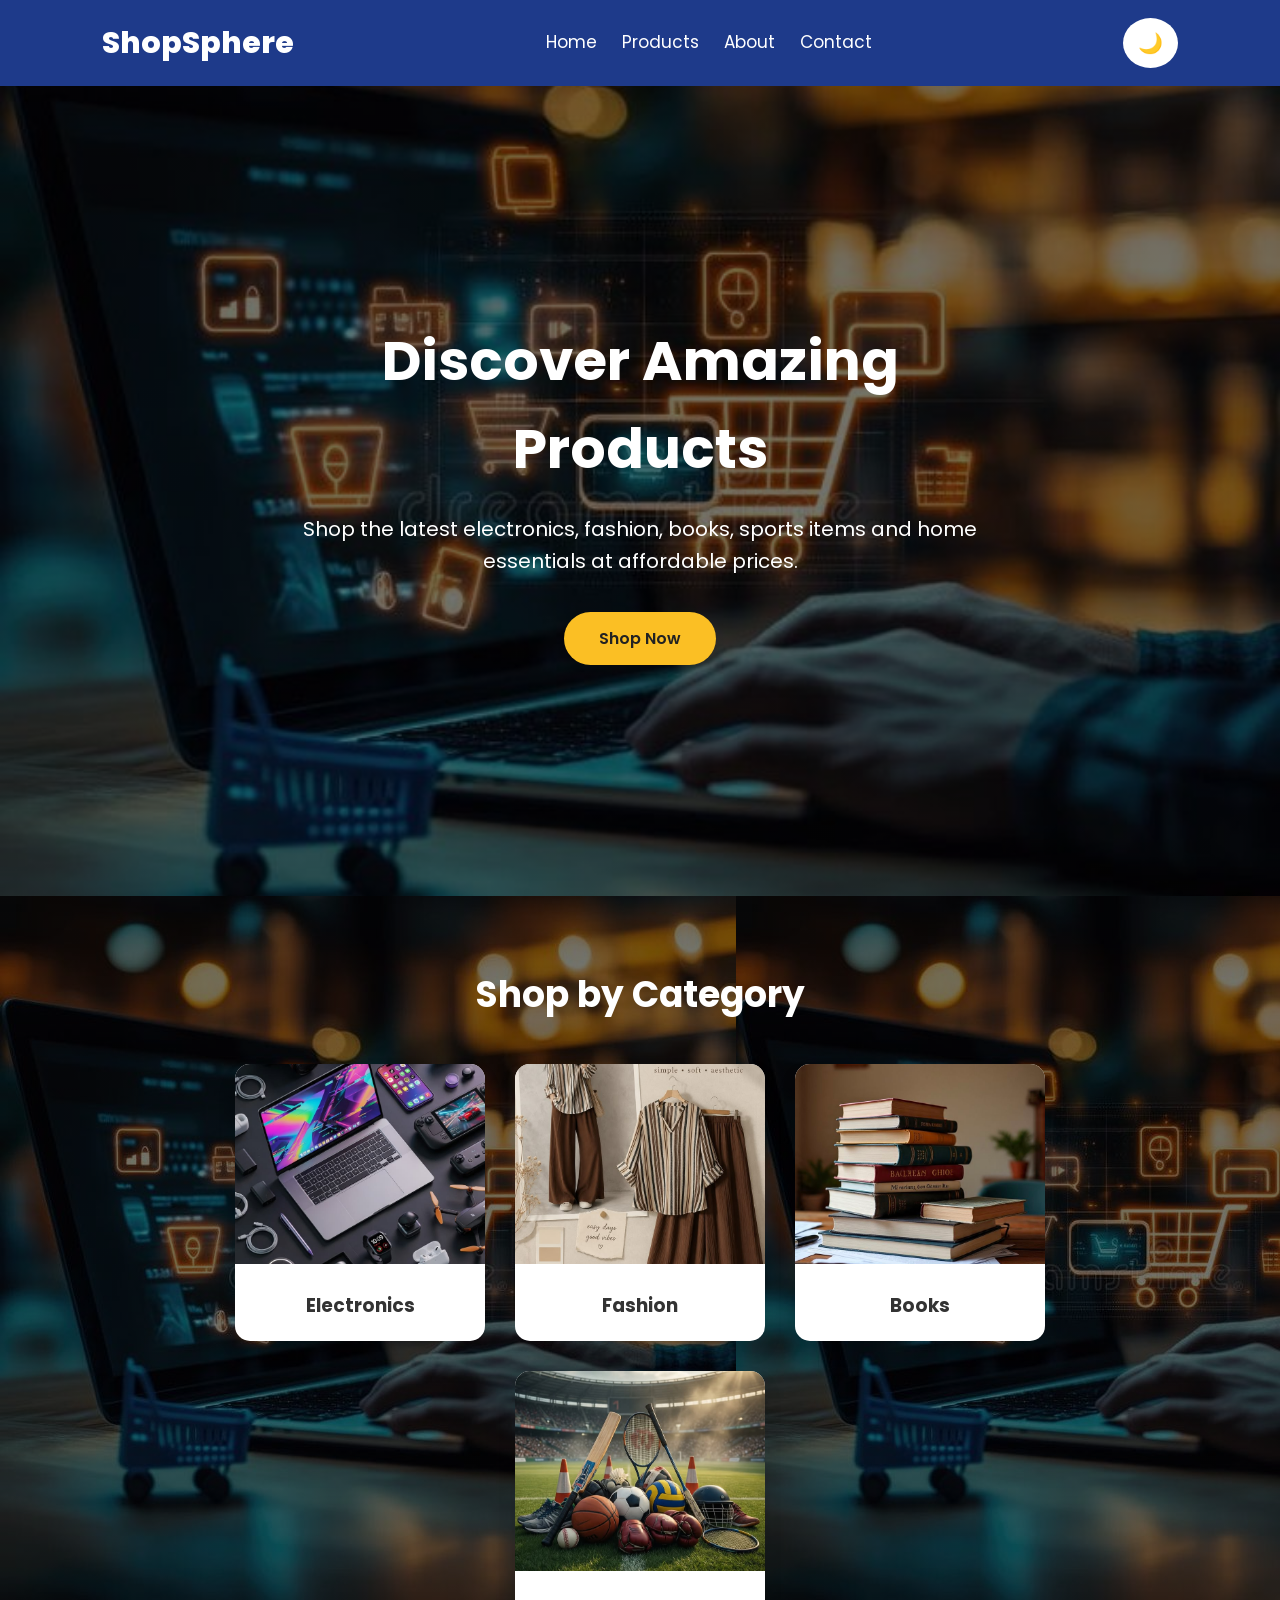
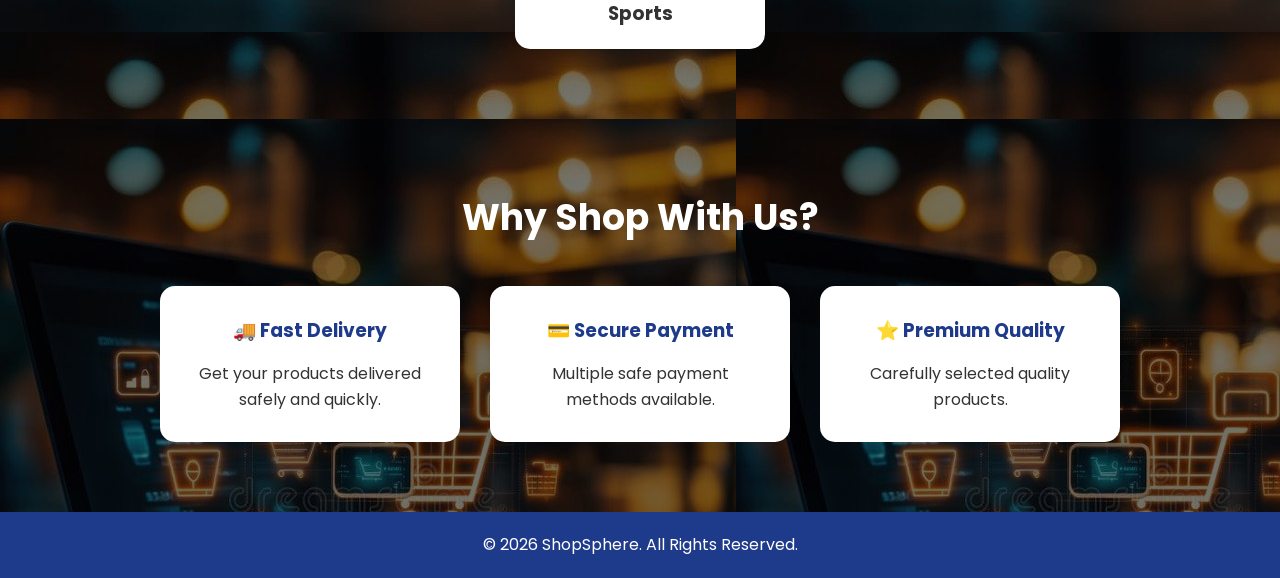
<file: index.html>
<!DOCTYPE html>
<html lang="en">
<head>
    <meta charset="UTF-8">
    <meta name="viewport" content="width=device-width, initial-scale=1.0">
    <title>ShopSphere | Home</title>

    <link rel="stylesheet" href="index.css">

    <link rel="preconnect" href="https://fonts.googleapis.com">
    <link href="https://fonts.googleapis.com/css2?family=Poppins:wght@300;400;500;600;700&display=swap" rel="stylesheet">
</head>

<body>

<header>

<nav class="navbar">

<h2 class="logo">ShopSphere</h2>

<ul class="nav-links">

<li><a href="index.html" class="active">Home</a></li>

<li><a href="products.html">Products</a></li>

<li><a href="about.html">About</a></li>

<li><a href="contact.html">Contact</a></li>

</ul>

<button id="themeToggle" class="theme-btn">
    🌙
</button>

</nav>

</header>

<section class="hero">

<div class="hero-content">

<h1>Discover Amazing Products</h1>

<p>
Shop the latest electronics, fashion, books,
sports items and home essentials at affordable prices.
</p>

<a href="products.html" class="btn">
Shop Now
</a>

</div>

</section>

<section class="categories">

<h2>Shop by Category</h2>

<div class="category-container">

<div class="category-card">
<img src="electronics.jpg" alt="">
<h3>Electronics</h3>
</div>

<div class="category-card">
<img src="fashion.jpg" alt="">
<h3>Fashion</h3>
</div>

<div class="category-card">
<img src="books.jpg" alt="">
<h3>Books</h3>
</div>

<div class="category-card">
<img src="sports.jpg" alt="">
<h3>Sports</h3>
</div>

</div>

</section>

<section class="features">

<h2>Why Shop With Us?</h2>

<div class="feature-container">

<div class="feature-box">

<h3>🚚 Fast Delivery</h3>

<p>
Get your products delivered safely and quickly.
</p>

</div>

<div class="feature-box">

<h3>💳 Secure Payment</h3>

<p>
Multiple safe payment methods available.
</p>

</div>

<div class="feature-box">

<h3>⭐ Premium Quality</h3>

<p>
Carefully selected quality products.
</p>

</div>

</div>

</section>

<footer>

<p>

© 2026 ShopSphere. All Rights Reserved.

</p>

</footer>

<script src="theme.js"></script>

</body>

</html>
</file>
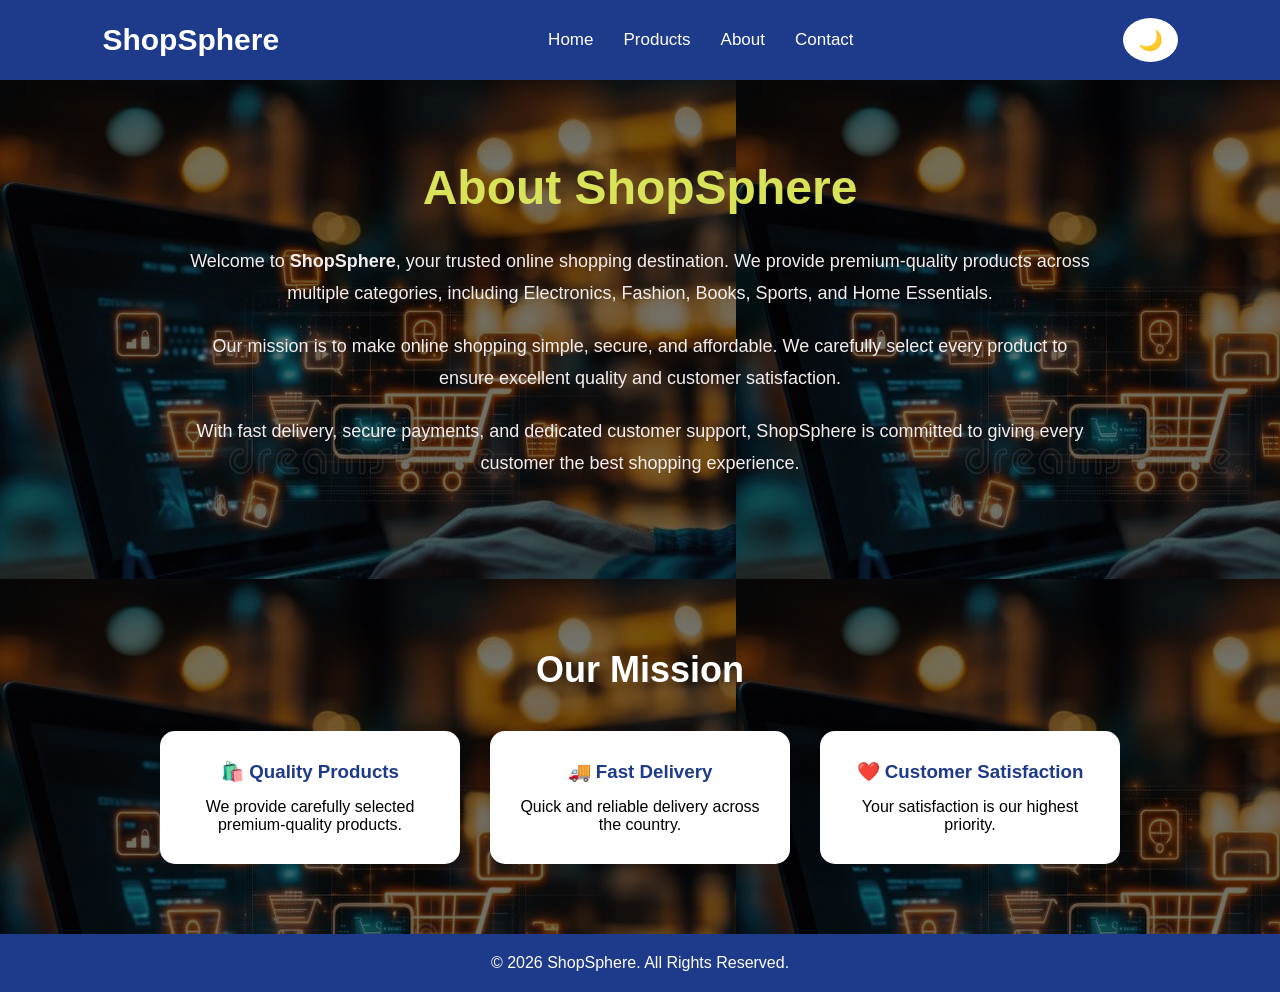
<file: about.html>
<!DOCTYPE html>
<html lang="en">

<head>
    <meta charset="UTF-8">
    <meta name="viewport" content="width=device-width, initial-scale=1.0">
    <title>About Us | ShopSphere</title>

    <link rel="stylesheet" href="about.css">
</head>

<body>

    <header>
        <nav class="navbar">

            <h2 class="logo">ShopSphere</h2>

            <ul class="nav-links">
                <li><a href="index.html">Home</a></li>
                <li><a href="products.html">Products</a></li>
                <li><a href="about.html" class="active">About</a></li>
                <li><a href="contact.html">Contact</a></li>
            </ul>

            <button id="themeToggle" class="theme-btn">
    🌙
</button>
        </nav>
    </header>

    <section class="about">

        <div class="about-content">

            <h1>About ShopSphere</h1>

            <p>
                Welcome to <strong>ShopSphere</strong>, your trusted online shopping destination.
                We provide premium-quality products across multiple categories, including
                Electronics, Fashion, Books, Sports, and Home Essentials.
            </p>

            <p>
                Our mission is to make online shopping simple, secure, and affordable.
                We carefully select every product to ensure excellent quality and customer satisfaction.
            </p>

            <p>
                With fast delivery, secure payments, and dedicated customer support,
                ShopSphere is committed to giving every customer the best shopping experience.
            </p>

        </div>

    </section>

    <section class="features">

        <h2>Our Mission</h2>

        <div class="feature-container">

            <div class="feature-box">
                <h3>🛍️ Quality Products</h3>
                <p>We provide carefully selected premium-quality products.</p>
            </div>

            <div class="feature-box">
                <h3>🚚 Fast Delivery</h3>
                <p>Quick and reliable delivery across the country.</p>
            </div>

            <div class="feature-box">
                <h3>❤️ Customer Satisfaction</h3>
                <p>Your satisfaction is our highest priority.</p>
            </div>

        </div>

    </section>

    <footer>

        <p>
            © 2026 ShopSphere. All Rights Reserved.
        </p>

    </footer>

    <script src="theme.js"></script>
</body>

</html>
</file>
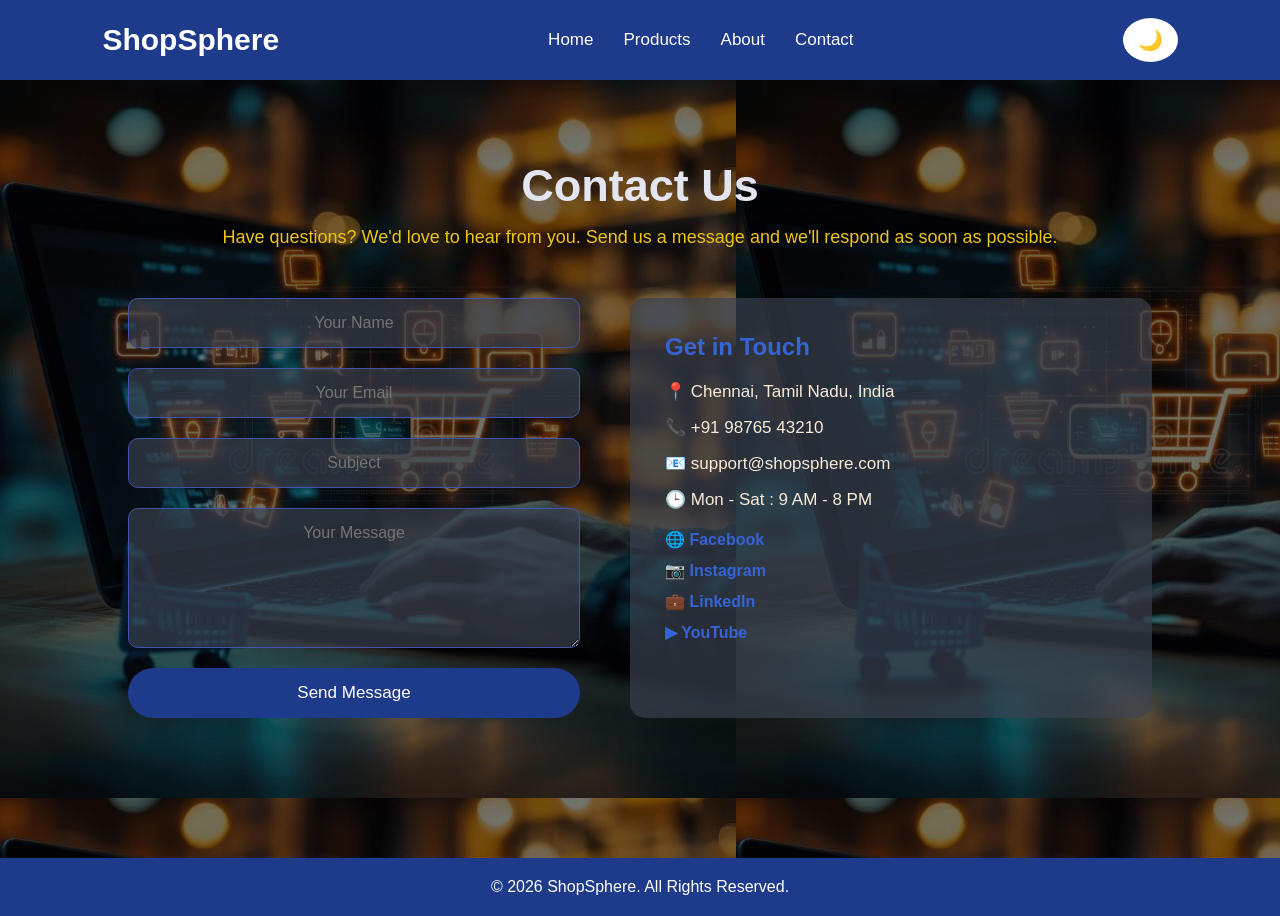
<file: contact.html>
<!DOCTYPE html>
<html lang="en">
<head>
<meta charset="UTF-8">
<meta name="viewport" content="width=device-width, initial-scale=1.0">
<title>Contact Us | ShopSphere</title>

<link rel="stylesheet" href="contact.css">

</head>
<body>

<header>

<nav class="navbar">

<h2 class="logo">ShopSphere</h2>

<ul class="nav-links">

<li><a href="index.html">Home</a></li>

<li><a href="products.html">Products</a></li>

<li><a href="about.html">About</a></li>

<li><a href="contact.html" class="active">Contact</a></li>

</ul>

<button id="themeToggle" class="theme-btn">
    🌙
</button>

</nav>

</header>

<section class="contact">

<h1>Contact Us</h1>

<p class="contact-text">
Have questions? We'd love to hear from you.
Send us a message and we'll respond as soon as possible.
</p>

<div class="contact-container">

<div class="contact-form">

<form>

<input type="text" placeholder="Your Name"  required>

<input type="email" placeholder="Your Email"  required>

<input type="text" placeholder="Subject" >

<textarea rows="6" placeholder="Your Message" ></textarea>

<button type="submit">Send Message</button>

</form>

</div>

<div class="contact-info">

<h2>Get in Touch</h2>

<p>📍 Chennai, Tamil Nadu, India</p>

<p>📞 +91 98765 43210</p>

<p>📧 support@shopsphere.com</p>

<p>🕒 Mon - Sat : 9 AM - 8 PM</p>

<div class="social">

<a href="#">🌐 Facebook</a>

<a href="#">📷 Instagram</a>

<a href="#">💼 LinkedIn</a>

<a href="#">▶ YouTube</a>

</div>

</div>

</div>

</section>

<footer>

<p>

© 2026 ShopSphere. All Rights Reserved.

</p>

</footer>
<script src="theme.js"></script>
</body>
</html>
</file>
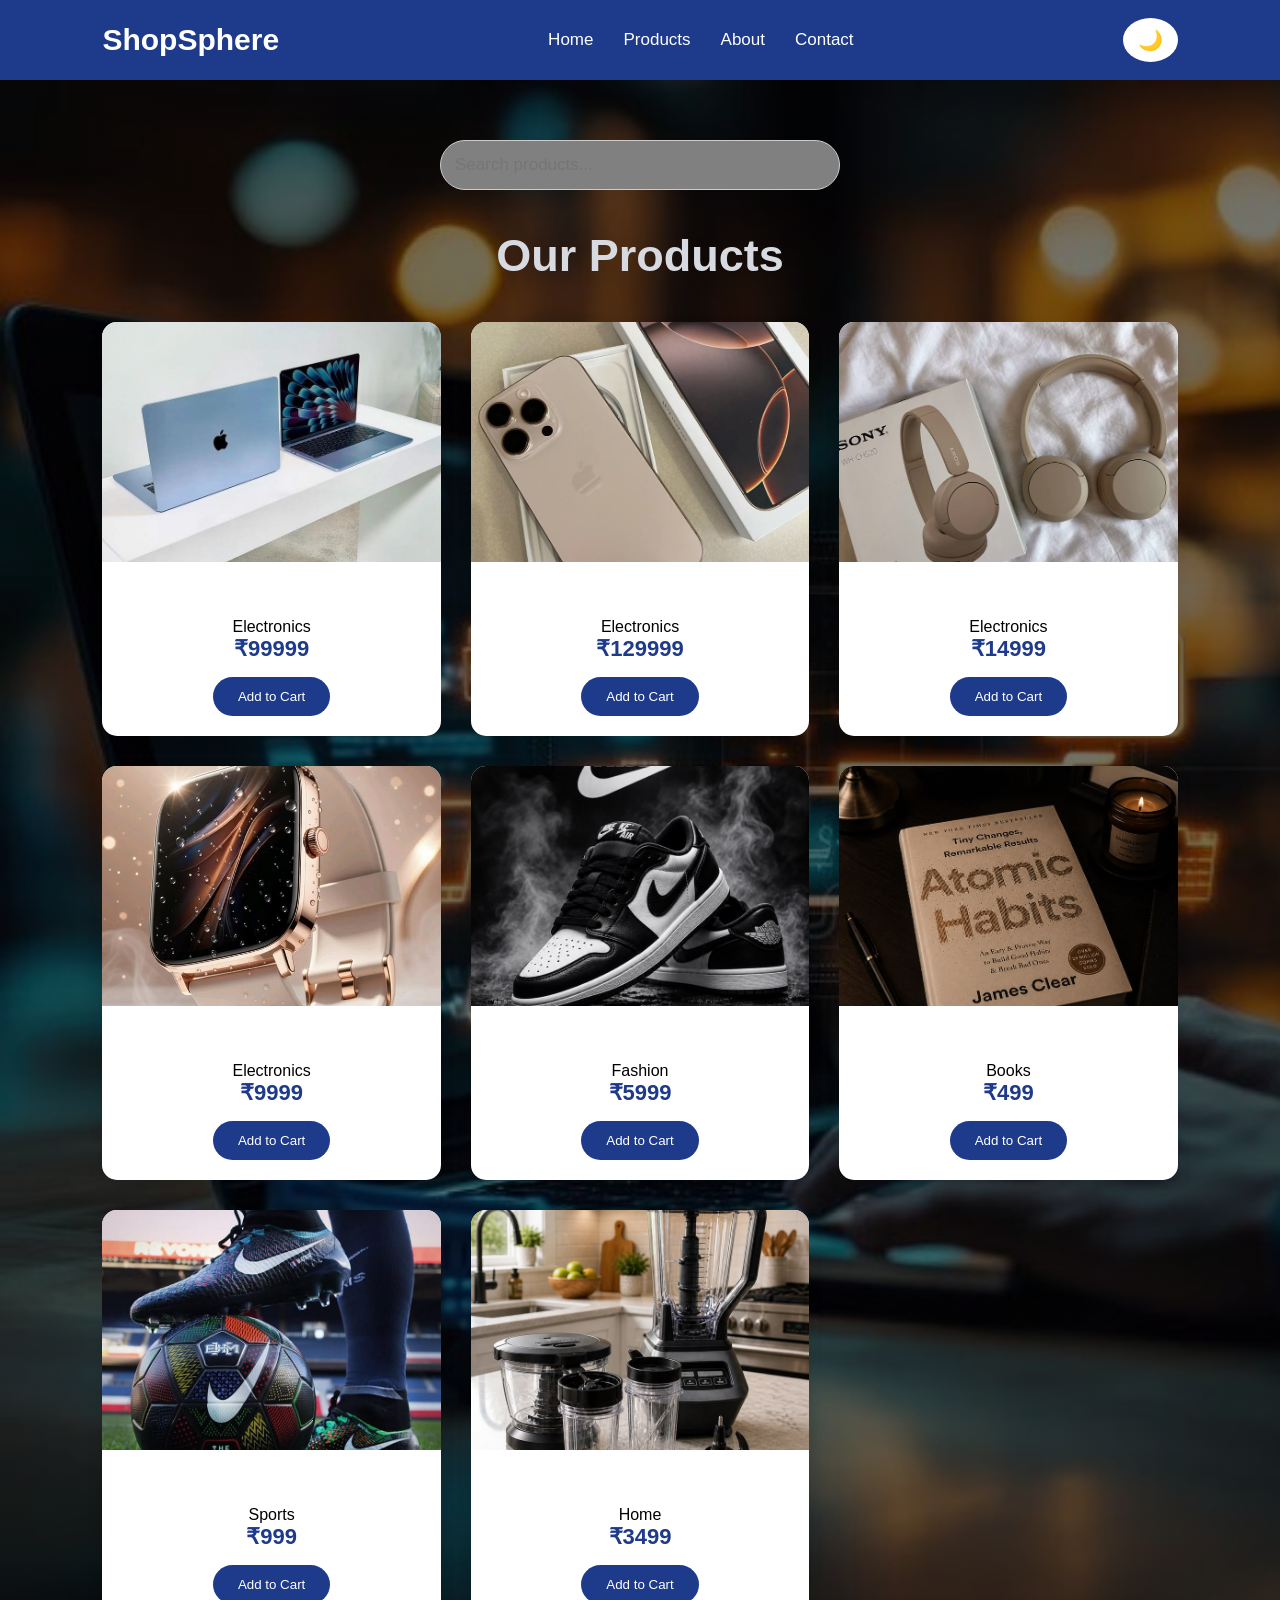
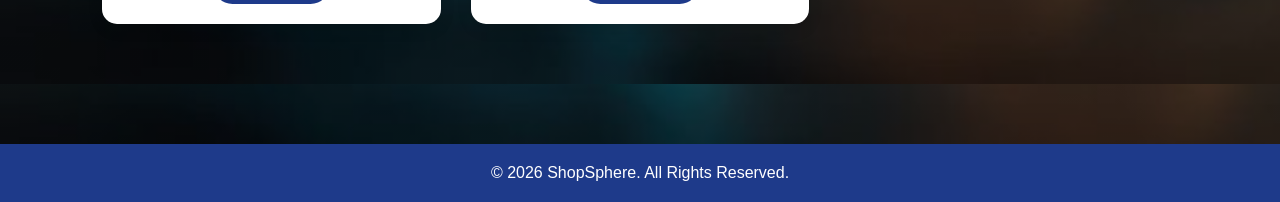
<file: products.html>
<!DOCTYPE html>
<html lang="en">
<head>
    <meta charset="UTF-8">
    <meta name="viewport" content="width=device-width, initial-scale=1.0">
    <title>ShopSphere | Products</title>
    <link rel="stylesheet" href="products.css">
</head>
<body>

<header>
    <nav class="navbar">
        <h2 class="logo">ShopSphere</h2>

        <ul class="nav-links">
            <li><a href="index.html">Home</a></li>
            <li><a href="products.html" class="active">Products</a></li>
            <li><a href="about.html">About</a></li>
            <li><a href="contact.html">Contact</a></li>
        </ul>

        <button id="themeToggle" class="theme-btn">
    🌙
</button>
    </nav>
</header>

<section class="products">
<div class="search-box">


<input
type="text"
id="search"
placeholder="Search products..."
style="color: yellow;">
</div>

<h1>Our Products</h1>

<div class="product-container">

<div class="card">
<img src="laptop.jpg" alt="">
<h3>MacBook Air M4</h3>
<p class="price">₹99,999</p>
<button>Add to Cart</button>
</div>

<div class="card">
<img src="mobile.jpg" alt="">
<h3>iPhone 16 Pro</h3>
<p class="price">₹1,29,999</p>
<button>Add to Cart</button>
</div>

<div class="card">
<img src="headphone.jpg" alt="">
<h3>Sony Headphones</h3>
<p class="price">₹14,999</p>
<button>Add to Cart</button>
</div>

<div class="card">
<img src="watch.jpg" alt="">
<h3>Smart Watch</h3>
<p class="price">₹9,999</p>
<button>Add to Cart</button>
</div>

<div class="card">
<img src="shoes.jpg" alt="">
<h3>Nike Shoes</h3>
<p class="price">₹5,999</p>
<button>Add to Cart</button>
</div>

<div class="card">
<img src="book.jpg" alt="">
<h3>Atomic Habits</h3>
<p class="price">₹499</p>
<button>Add to Cart</button>
</div>

<div class="card">
<img src="football.jpg" alt="">
<h3>Football</h3>
<p class="price">₹999</p>
<button>Add to Cart</button>
</div>

<div class="card">
<img src="blender.jpg" alt="">
<h3>Blender</h3>
<p class="price">₹3,499</p>
<button>Add to Cart</button>
</div>

</div>

</section>

<footer>
<p>© 2026 ShopSphere. All Rights Reserved.</p>
</footer>

<script src="data.js"></script>
<script src="products.js"></script>
<script src="theme.js"></script>
</body>
</html>
</file>
<file: index.css>
@import url('https://fonts.googleapis.com/css2?family=Poppins:wght@300;400;500;600;700&display=swap');

*{
    margin:0;
    padding:0;
    box-sizing:border-box;
    font-family:'Poppins',sans-serif;
}

body{
    background:#f4f7fb;
    color:#333;
    line-height:1.6;
}



.navbar{
    display:flex;
    justify-content:space-between;
    align-items:center;
    padding:18px 8%;
    background:#1e3a8a;
    position:sticky;
    top:0;
    z-index:100;
}


.logo{
    color:#fff;
    font-size:30px;
    font-weight:800;
}

.nav-links{
    list-style:none;
    display:flex;
    gap:25px;
}

.nav-links a{
    text-decoration:none;
    color:white;
    font-size:17px;
    transition:.3s;
   
}

.nav-links a:hover{
      background-color:#fbbf24 ;

}
.nav-links .active{
    
   color: white;
}



.hero{
    height:90vh;
    background:linear-gradient(rgba(0,0,0,.55),rgba(0,0,0,.55)),
    url("banner.jpg");
    background-size:cover;
    background-position:center;
    display:flex;
    justify-content:center;
    align-items:center;
    text-align:center;
    color:white;
}

.hero-content{
    width:80%;
    max-width:700px;
}

.hero h1{
    font-size:55px;
    margin-bottom:20px;
}

.hero p{
    font-size:20px;
    margin-bottom:35px;
}

.btn{
    display:inline-block;
    padding:14px 35px;
    background:#fbbf24;
    color:#222;
    text-decoration:none;
    font-weight:600;
    border-radius:40px;
    transition:.3s;
}

.btn:hover{
    background:#f59e0b;
    transform:translateY(-3px);
}

/* Categories */

.categories{
    padding:70px 8%;
    background:linear-gradient(rgba(0,0,0,.55),rgba(0,0,0,.55)),
    url("banner.jpg");
}

.categories h2{
    text-align:center;
    margin-bottom:40px;
    font-size:36px;
     color:white;
}

.category-container{
    display:flex;
    justify-content:center;
    gap:30px;
    flex-wrap:wrap;
}

.category-card{
    width:250px;
    background:white;
    border-radius:15px;
    overflow:hidden;
    box-shadow:0 10px 20px rgba(0,0,0,.08);
    transition:.3s;
}

.category-card:hover{
    transform:translateY(-8px);
}

.category-card img{
    width:100%;
    height:200px;
    object-fit:cover;
}

.category-card h3{
    text-align:center;
    padding:20px;
}

/* Features */

.features{
    padding:70px 8%;
    background:#eef3ff;
    background:linear-gradient(rgba(0,0,0,.55),rgba(0,0,0,.55)),
    url("banner.jpg");
}

.features h2{
    color:white;
    text-align:center;
    margin-bottom:40px;
    font-size:36px;
}

.feature-container{
    display:flex;
    gap:30px;
    justify-content:center;
    flex-wrap:wrap;
}

.feature-box{
    width:300px;
    background:white;
    border-radius:15px;
    padding:30px;
    text-align:center;
    box-shadow:0 10px 20px rgba(0,0,0,.08);
    transition:.3s;
}

.feature-box:hover{
    transform:translateY(-8px);
}

.feature-box h3{
    margin-bottom:15px;
    color:#1e3a8a;
}


.theme-btn{
    background:white;
    border:none;
    padding:10px 15px;
    border-radius:50%;
    cursor:pointer;
    font-size:20px;
    transition:.3s;
}

.theme-btn:hover{
    transform:scale(1.1);
}

.dark-mode{
    background:#121212;
    color:white;
}

.dark-mode .navbar{
    background:#1f1f1f;
}

.dark-mode .card{
    background:#2c2c2c;
    color:white;
}

.dark-mode footer{
    background:#1f1f1f;
}

.dark-mode .feature-box,
.dark-mode .category-card{
    background:#2c2c2c;
    color:white;
}

.dark-mode .contact-info{
    background:#2c2c2c;
    color:white;
}

.dark-mode input,
.dark-mode textarea{
    background:#333;
    color:white;
    border:1px solid #555;
}
/* Footer */

footer{
    background:#1e3a8a;
    color:white;
    text-align:center;
    padding:20px;
}

/* Responsive */

@media(max-width:768px){

.navbar{
    flex-direction:column;
    gap:15px;
}

.nav-links{
    flex-direction:column;
    align-items:center;
}

.hero h1{
    font-size:38px;
}

.hero p{
    font-size:17px;
}

.category-card,
.feature-box{
    width:100%;
}
}
</file>
<file: about.css>
/* About Page */
*{
margin:0;
padding:0;
box-sizing:border-box;
font-family:Poppins,sans-serif;
}

body{
background:#f5f7fa;
}

.navbar{
display:flex;
justify-content:space-between;
align-items:center;
padding:18px 8%;
background:#1e3a8a;
}

.logo{
color:#fff;
font-size:30px;
font-weight:bold;
}

.nav-links{
display:flex;
list-style:none;
gap:30px;
}

.nav-links a{
text-decoration:none;
color:#fff;
font-size:17px;
transition:.3s;
}

.nav-links a:hover,
.active{
color:#fbbf24;
}

.about{
    padding:80px 10%;
    background:#f5f7fa;
     background:linear-gradient(rgba(0,0,0,.55),rgba(0,0,0,.55)),
    url("banner.jpg");
}

.about-content{
    max-width:900px;
    margin:auto;
    text-align:center;
}

.about h1{
    font-size:48px;
    color:#d9e359;
    margin-bottom:30px;
}

.about p{
    font-size:18px;
    margin-bottom:20px;
    color:#f5eded;
    line-height:1.8;
}
.features{
    padding:70px 8%;
    background:#eef3ff;
    background:linear-gradient(rgba(0,0,0,.55),rgba(0,0,0,.55)),
    url("banner.jpg");
}

.features h2{
    color:white;
    text-align:center;
    margin-bottom:40px;
    font-size:36px;
}

.feature-container{
    display:flex;
    gap:30px;
    justify-content:center;
    flex-wrap:wrap;
}

.feature-box{
    width:300px;
    background:white;
    border-radius:15px;
    padding:30px;
    text-align:center;
    box-shadow:0 10px 20px rgba(0,0,0,.08);
    transition:.3s;
}

.feature-box:hover{
    transform:translateY(-8px);
}

.feature-box h3{
    margin-bottom:15px;
    color:#1e3a8a;
}

/* Footer */

footer{
    background:#1e3a8a;
    color:white;
    text-align:center;
    padding:20px;
}

.theme-btn{
    background:white;
    border:none;
    padding:10px 15px;
    border-radius:50%;
    cursor:pointer;
    font-size:20px;
    transition:.3s;
}

.theme-btn:hover{
    transform:scale(1.1);
}

.dark-mode{
    background:#121212;
    color:white;
}

.dark-mode .navbar{
    background:#1f1f1f;
}

.dark-mode .card{
    background:#2c2c2c;
    color:white;
}

.dark-mode footer{
    background:#1f1f1f;
}

.dark-mode .feature-box,
.dark-mode .category-card{
    background:#2c2c2c;
    color:white;
}

.dark-mode .contact-info{
    background:#2c2c2c;
    color:white;
}

.dark-mode input,
.dark-mode textarea{
    background:#333;
    color:white;
    border:1px solid #555;
}

/* Responsive */

@media(max-width:768px){

.navbar{
    flex-direction:column;
    gap:15px;
}

.nav-links{
    flex-direction:column;
    align-items:center;
}

.hero h1{
    font-size:38px;
}

.hero p{
    font-size:17px;
}

.category-card,
.feature-box{
    width:100%;
}
}
</file>
<file: contact.css>
*{
margin:0;
padding:0;
box-sizing:border-box;
font-family:Poppins,sans-serif;
}

body{
background:#f5f7fa;
background:linear-gradient(rgba(0,0,0,.55),rgba(0,0,0,.55)),
    url("banner.jpg");
}

.navbar{
display:flex;
justify-content:space-between;
align-items:center;
padding:18px 8%;
background:#1e3a8a;
}

.logo{
color:#fff;
font-size:30px;
font-weight:bold;
}

.nav-links{
display:flex;
list-style:none;
gap:30px;
}

.nav-links a{
text-decoration:none;
color:#fff;
font-size:17px;
transition:.3s;
}

.nav-links a:hover,
.active{
color:#fbbf24;
}


/* CONTACT PAGE */

.contact{

padding:80px 10%;
background:linear-gradient(rgba(0,0,0,.55),rgba(0,0,0,.55)),
    url("banner.jpg");

}

.contact h1{

text-align:center;

font-size:45px;

color:#e3e6f1;

margin-bottom:15px;

}

.contact-text{

text-align:center;

font-size:18px;

margin-bottom:50px;

color:#edc512;

}

.contact-container{

display:flex;

justify-content:space-between;

gap:50px;

flex-wrap:wrap;

}

.contact-form{

flex:1;

min-width:320px;

}

.contact-form form{

display:flex;

flex-direction:column;

gap:20px;

}

.contact-form input,

.contact-form textarea{

padding:15px;

border:1px solid #4054ad;
background-color:  rgba(57, 65, 77, 0.673);
border-radius:10px;
color: #c7a012;
font-size:16px;
 text-align: center;
outline:none;

}

.contact-form input:focus,

.contact-form textarea:focus{

border-color:#1e3a8a;


}

.contact-form button{

background:#1e3a8a;

color:white;

padding:15px;

border:none;

border-radius:30px;

font-size:17px;

cursor:pointer;

transition:.3s;

}

.contact-form button:hover{

background:#fbbf24;

color:black;

}

.contact-info{

flex:1;

min-width:300px;

background: rgba(57, 65, 77, 0.673);

padding:35px;

border-radius:15px;

box-shadow:0 10px 20px rgba(0,0,0,.08);

color: antiquewhite;
}

.contact-info h2{

margin-bottom:20px;

color:#3663d5;

}

.contact-info p{

margin-bottom:15px;

font-size:17px;

}

.social{

display:flex;

flex-direction:column;

gap:12px;

margin-top:20px;

}

.social a{

text-decoration:none;

color:#3663d5;

font-weight:600;

transition:.3s;

}

.social a:hover{

color:#f59e0b;

}

footer{
background:#1e3a8a;
color:white;
text-align:center;
padding:20px;
margin-top:60px;
}

.theme-btn{
    background:white;
    border:none;
    padding:10px 15px;
    border-radius:50%;
    cursor:pointer;
    font-size:20px;
    transition:.3s;
}

.theme-btn:hover{
    transform:scale(1.1);
}

.dark-mode{
    background:#121212;
    color:white;
}

.dark-mode .navbar{
    background:#1f1f1f;
}

.dark-mode .card{
    background:#2c2c2c;
    color:white;
}

.dark-mode footer{
    background:#1f1f1f;
}

.dark-mode .feature-box,
.dark-mode .category-card{
    background:#2c2c2c;
    color:white;
}

.dark-mode .contact-info{
    background:#2c2c2c;
    color:white;
}

.dark-mode input,
.dark-mode textarea{
    background:#333;
    color:white;
    border:1px solid #555;
}

@media(max-width:768px){

.navbar{
flex-direction:column;
gap:15px;
}

.nav-links{
flex-direction:column;
text-align:center;
}

.products h1{
font-size:35px;
}

}
</file>
<file: products.css>
*{
margin:0;
padding:0;
box-sizing:border-box;
font-family:Poppins,sans-serif;
}

body{
background:#f5f7fa;
min-height: 100vh;
 background:linear-gradient(rgba(0,0,0,.55),rgba(0,0,0,.55)),
    url("banner.jpg") ;
    background-size: cover;
}

.navbar{
display:flex;
justify-content:space-between;
align-items:center;
padding:18px 8%;
background:#1e3a8a;
}

.logo{
color:#fff;
font-size:30px;
font-weight:bold;
}

.nav-links{
display:flex;
list-style:none;
gap:30px;
}

.nav-links a{
text-decoration:none;
color:#fff;
font-size:17px;
transition:.3s;
}

.nav-links a:hover,
.active{
color:#fbbf24;
}

.products{
    
padding:60px 8%;
 background:linear-gradient(rgba(0,0,0,.55),rgba(0,0,0,.55)),
    url("banner.jpg") no-repeat;
    background-size: cover;

}

.products h1{
text-align:center;
margin-bottom:40px;
font-size:45px;
color:#d7dae0;
margin-top: 0;
}

.product-container{
display:grid;
grid-template-columns:repeat(auto-fit,minmax(250px,1fr));
gap:30px;
}

.card{
background:white;
border-radius:15px;
box-shadow:0 5px 15px rgba(0,0,0,.1);
overflow:hidden;
text-align:center;
transition:.3s;
background-repeat:repeat-x;

}

.card:hover{
transform:translateY(-10px);
}

.card img{
width:100%;
height:240px;
object-fit:cover;
}

.card h3{
margin:15px 0;
color: #fff;
}

.price{
font-size:22px;
font-weight:bold;
color:#1e3a8a;
margin-bottom:15px;
}

.card button{
background:#1e3a8a;
color:white;
border:none;
padding:12px 25px;
border-radius:30px;
margin-bottom:20px;
cursor:pointer;
transition:.3s;
}

.card button:hover{
background:#fbbf24;
color:black;
}

footer{
background:#1e3a8a;
color:white;
text-align:center;
padding:20px;
margin-top:60px;

}

.search-box{
margin-bottom:40px;
text-align:center;

  
}

.search-box input{
background-color: grey;
color: #fbbf24;
width:400px;

max-width:90%;

padding:14px;

border-radius:30px;

border:1px solid #ccc;

font-size:17px;

outline:none;

}

.theme-btn{
    background:white;
    border:none;
    padding:10px 15px;
    border-radius:50%;
    cursor:pointer;
    font-size:20px;
    transition:.3s;
}

.theme-btn:hover{
    transform:scale(1.1);
}

.dark-mode{
    background:#121212;
    color:white;
}

.dark-mode .navbar{
    background:#1f1f1f;
}

.dark-mode .card{
    background:#2c2c2c;
    color:white;
}

.dark-mode footer{
    background:#1f1f1f;
}

.dark-mode .feature-box,
.dark-mode .category-card{
    background:#2c2c2c;
    color:white;
}

.dark-mode .contact-info{
    background:#2c2c2c;
    color:white;
}

.dark-mode input,
.dark-mode textarea{
    background:#333;
    color:white;
    border:1px solid #555;
}
@media(max-width:768px){

.navbar{
flex-direction:column;
gap:15px;
}

.nav-links{
flex-direction:column;
text-align:center;
}

.products h1{
font-size:35px;
}

}
</file>
